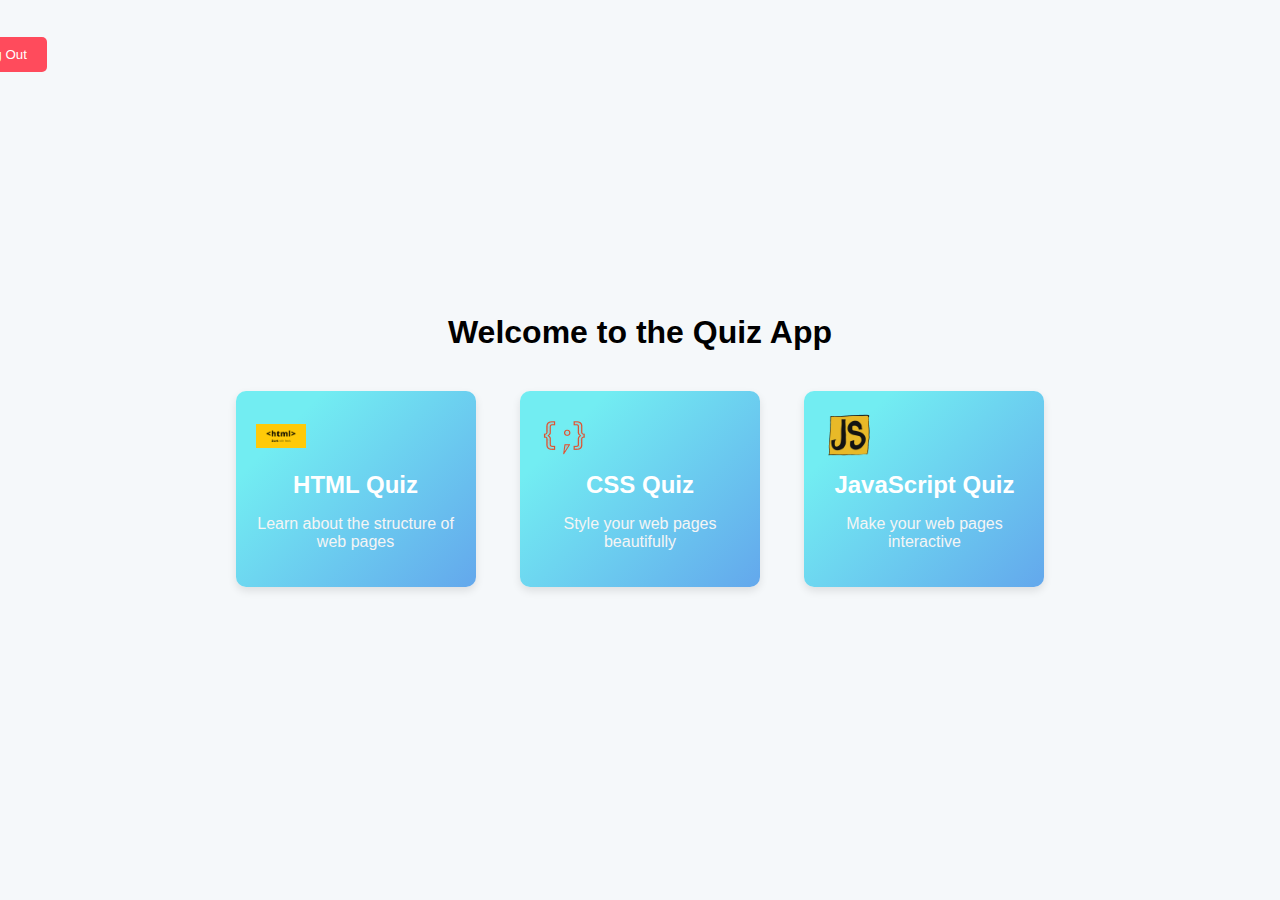
<file: home.html>
<!DOCTYPE html>
<html lang="en">
<head>
    <meta charset="UTF-8">
    <meta name="viewport" content="width=device-width, initial-scale=1.0">
    <title>Home</title>
    <link rel="stylesheet" href="styles.css">
</head>
<body>
    <div class="home-container">
        <button id="logoutButton" onclick="logout()">Log Out</button>
        <h1>Welcome to the Quiz App</h1>
        <div class="card" onclick="startQuiz('html')">
            <div class="card-icon html-icon"></div>
            <h2>HTML Quiz</h2>
            <p>Learn about the structure of web pages</p>
        </div>
        <div class="card" onclick="startQuiz('css')">
            <div class="card-icon css-icon"></div>
            <h2>CSS Quiz</h2>
            <p>Style your web pages beautifully</p>
        </div>
        <div class="card" onclick="startQuiz('javascript')">
            <div class="card-icon js-icon"></div>
            <h2>JavaScript Quiz</h2>
            <p>Make your web pages interactive</p>
        </div>
    </div>
    <script src="home.js"></script>
</body>
</html>
</file>
<file: styles.css>
body {
    font-family: Arial, sans-serif;
    background-color: #f5f8fa;
    display: flex;
    justify-content: center;
    align-items: center;
    height: 100vh;
    margin: 0;
    animation: fadeIn 1s ease-in-out;
}

@keyframes fadeIn {
    from { opacity: 0; }
    to { opacity: 1; }
}

.home-container {
    text-align: center;
    position: relative;
}

#logoutButton {
    position: absolute;
    top: -16rem;
    left: -16rem; /* Positioning the button to the top left */
    background-color: #ff4b5c;
    color: white;
    border: none;
    padding: 10px 20px;
    border-radius: 5px;
    cursor: pointer;
    transition: background-color 0.3s;
}

#logoutButton:hover {
    background-color: #e03a47;
}

h1 {
    margin-bottom: 20px;
    animation: slideInDown 1s ease-in-out;
}

@keyframes slideInDown {
    from { transform: translateY(-100%); }
    to { transform: translateY(0); }
}

.card {
    background: linear-gradient(135deg, #72EDF2 10%, #5151E5 100%);
    border-radius: 10px;
    box-shadow: 0 4px 8px rgba(0, 0, 0, 0.1);
    padding: 20px;
    margin: 20px;
    cursor: pointer;
    display: inline-block;
    text-align: center;
    width: 200px;
    transition: transform 0.3s, box-shadow 0.3s, background 0.3s;
    color: white;
    animation: gradientMove 5s ease infinite;
    background-size: 200% 200%;
}

@keyframes gradientMove {
    0% { background-position: 0% 50%; }
    50% { background-position: 100% 50%; }
    100% { background-position: 0% 50%; }
}

.card-icon {
    width: 50px;
    height: 50px;
    margin-bottom: 10px;
}

.html-icon {
    background: url('/images/0_2blaR2l8ZqJ-HAaV.gif') no-repeat center center;
    background-size: contain;
}

.css-icon {
    background: url('/images/200w\ \(1\).webp') no-repeat center center;
    background-size: contain;
}

.js-icon {
    background: url('/images/giphy.webp') no-repeat center center;
    background-size: contain;
}

.card:hover {
    transform: scale(1.05);
    box-shadow: 0 6px 12px rgba(0, 0, 0, 0.2);
    background: linear-gradient(135deg, #5151E5 10%, #72EDF2 100%);
}

.card h2 {
    margin: 10px 0;
}

.card p {
    color: #f5f5f5;
}
</file>
